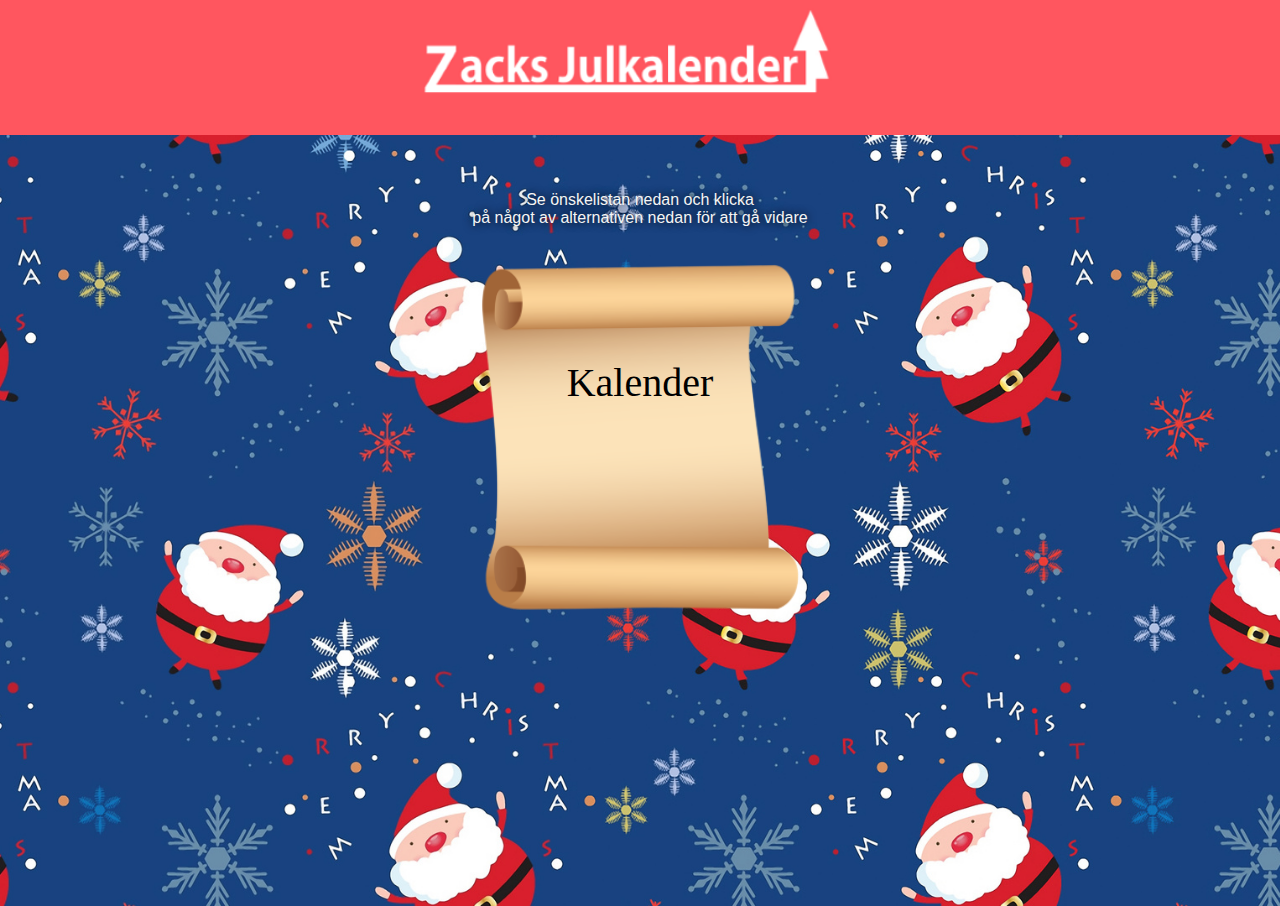
<file: site/public/index.html>
<!DOCTYPE html>
<html lang="en">
<head>
    <meta charset="UTF-8">
    <meta name="viewport" content="width=device-width, initial-scale=1.0">
    <meta http-equiv="X-UA-Compatible" content="ie=edge">
    <title>Zacks Julkalender</title>
    <link rel="stylesheet" href="css/main.css">
    <link href="https://fonts.googleapis.com/icon?family=Material+Icons"
      rel="stylesheet">
</head>
<body>
    <div class="wrapper">
        <header>
            <h2 class="header-text">Välkommen till</h2>
            <a class="logo-box" href="index.html"></a>
            
        </header>

        <main>
            
<p class="beskrivning">Se önskelistan nedan och klicka<br>på något av alternativen nedan för att gå vidare</p>

<div class="paper-box">

    <a class="menu-text" href="kalender.html">Kalender</a>
    
</div>

        </main>
    
        <footer></footer>
        <script src="js/main.js"></script>
    </div>
</body>
</html>
</file>
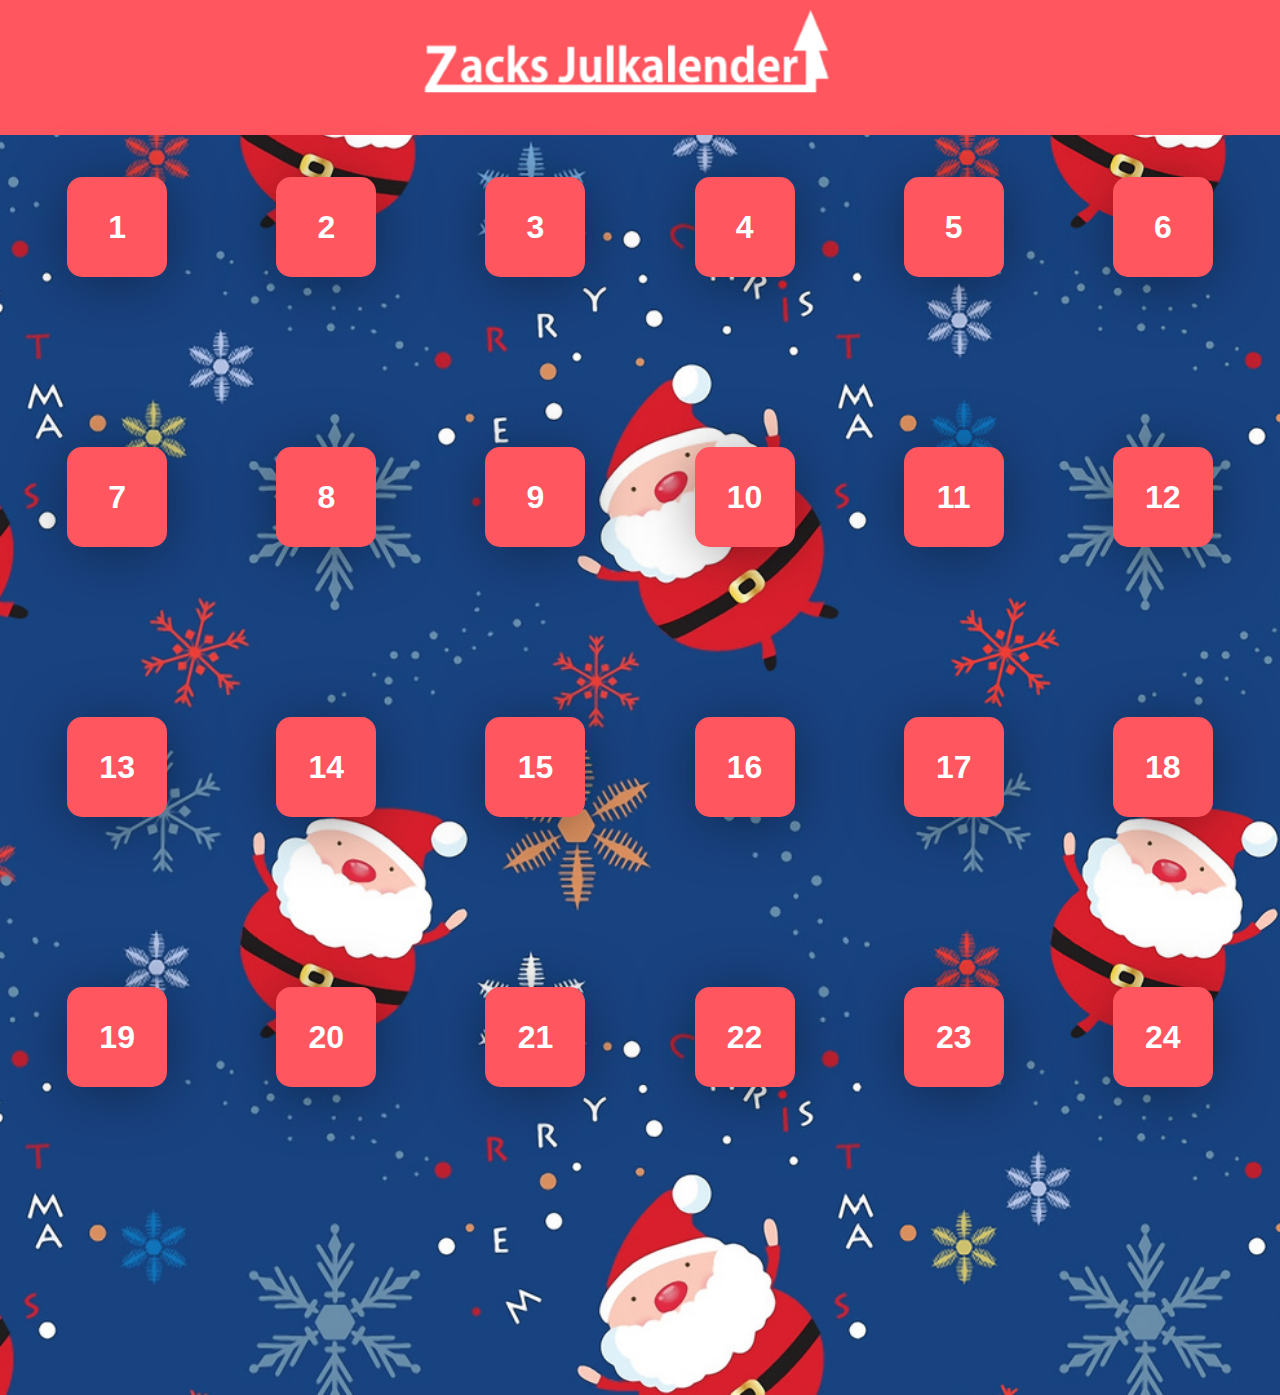
<file: site/public/kalender.html>
<!DOCTYPE html>
<html lang="en">
<head>
    <meta charset="UTF-8">
    <meta name="viewport" content="width=device-width, initial-scale=1.0">
    <meta http-equiv="X-UA-Compatible" content="ie=edge">
    <title>Zacks Julkalender</title>
    <link rel="stylesheet" href="css/main.css">
    <link href="https://fonts.googleapis.com/icon?family=Material+Icons"
      rel="stylesheet">
</head>
<body>
    <div class="wrapper">
        <header>
            <h2 class="header-text">Välkommen till</h2>
            <a class="logo-box" href="index.html"></a>
            
        </header>

        <main>
            <div class="main-kalender">   
        
        <div class="lucka" id="1">1</div>
        <div class="lucka" id="2">2</div>
        <div class="lucka" id="3">3</div>
        <div class="lucka" id="4">4</div>
        <div class="lucka" id="5">5</div>
        <div class="lucka" id="6">6</div>
        <div class="lucka" id="7">7</div>
        <div class="lucka" id="8">8</div>
        <div class="lucka" id="9">9</div>
        <div class="lucka" id="10">10</div>
        <div class="lucka" id="11">11</div>
        <div class="lucka" id="11">12</div>

        <div class="lucka" id="13">13</div>
        <div class="lucka" id="14">14</div>
        <div class="lucka" id="15">15</div>
        <div class="lucka" id="16">16</div>
        <div class="lucka" id="17">17</div>
        <div class="lucka" id="18">18</div>
        <div class="lucka" id="19">19</div>
        <div class="lucka" id="20">20</div>
        <div class="lucka" id="21">21</div>
        <div class="lucka" id="22">22</div>
        <div class="lucka" id="23">23</div>
        <div class="lucka" id="24">24</div>

</div>
   
        </main>
    
        <footer></footer>
        <script src="js/main.js"></script>
    </div>
</body>
</html>
</file>
<file: site/public/css/main.css>
body{
    margin: 0;
    height: 100%;
}
.wrapper{
    margin: 0;
    width: 100vw;
    background-image: url("../img/bg.jpg");
    background-size: cover;
    background-repeat: repeat;
}

header{
    height: 11.5vh;
    width: 100vw;
    background-color: #FF565F;
    display: flex;
    justify-content: center;
}

.logo-box{
    height: 100%;
    width: 80%;
    background-image: url(../img/Logo.png);
    background-repeat: no-repeat;
    background-size: 100%;
}

/*@font-face{
        font-family: 'Rage';
        src: url('RageItalic.woff2') format('woff2'),
            url('RageItalic.woff'),  format('woff');
        font-weight: normal;
        font-style: italic;*/

.header-text{
    font-family: 'Rage';
    font-style: italic;
    font-weight: normal;
    font-size: 2.2rem;
    color: white;
    margin: 0;
    position: absolute;
}

main{
    display: flex;  
    justify-content: center;
    align-items: center;
    width: 100vw;
}

.main-kalender{
    display: flex;
    justify-content: space-evenly;
    flex-wrap: wrap;
    width: 100vw;
}

.beskrivning{
    opacity: 1;
    color: whitesmoke;
    font-family: 'Segoe UI', Tahoma, Geneva, Verdana, sans-serif;
    text-align: center;
    position: absolute;
    top: 17%;
    text-shadow: 0px 0px 10px #000000;
}
.paper-box{
    margin-top: 30%;
    width: 80%;
    height: 50%;
    background-image: url(../img/paper.png);
    background-size: 100%;
    background-repeat: no-repeat;
}

.menu-text{
    margin-top: 50%;
    margin-bottom: 100%;
    font-family: 'Pristina';
    font-size: 2.5rem;   
    width: 100%;
    display: flex;
    justify-content: center;
    align-items: center;
    text-decoration: none;
    color: black;
}

.menu-text:nth-child(1){
    margin-top: 30%;

}

.menu-text:nth-child(2){
    margin-bottom: 50%;

}

p{
    margin: 0;
}

.lucka{
    font-family: 'Segoe UI', Tahoma, Geneva, Verdana, sans-serif;   
    margin: 10px;
    display: flex;
    justify-content: center;
    align-items: center;
    width: 100px;
    height: 100px;
    background-color: #FF565F;
    border-radius: 15px;
    box-shadow: 0px 6px 63px -9px rgba(0,0,0,0.55);
    font-weight: bold;
    color: white;
    font-size: 2rem;
    text-align: center;
}

.lucka p{
    font-size: 1rem;
    font-weight: normal;
}

.activate{
    box-shadow: inset 0 0 10px #000000, 0px 6px 63px -9px rgba(0,0,0,0.55);
    font-size: 1rem;
    font-weight: normal;
    background-color: rgb(255, 70, 79);

}

footer{
    visibility: hidden;
    height: 20vh;
}

@media (min-device-width: 1000px){
    body{
        overflow-x: hidden;
    }

    header{
       height: 15vh; 
       display: flex;
       justify-content: center;
       align-items: center;
    }

    .logo-box{
        height: 15vh; 
        background-image: url(../img/Logo.png);
        background-repeat: no-repeat;
        background-size: 40%;
        position: absolute;
        left: 33%;
    }

    .header-text{
        visibility: hidden;
    }

    .beskrivning{
        margin-top: 3%;
    }

    .paper-box{
    margin-top: 10%;
    width: 25%;
    height: 20%;
    background-image: url(../img/paper.png);
    background-size: 100%;
    background-repeat: no-repeat;
    }

    .menu-text{
        transition: 0.2s;
    }

    .menu-text:hover{
        color: #FF565F;
        text-shadow: 0px 6px 8px rgba(0,0,0,0.5);
    }

    .main-kalender{
        height: 120vh;
        display: flex;
    }

    .lucka{
        margin: 42px;
    }

    .lucka:hover{
    background-color: rgb(255, 70, 79);
    }
    
}
</file>
